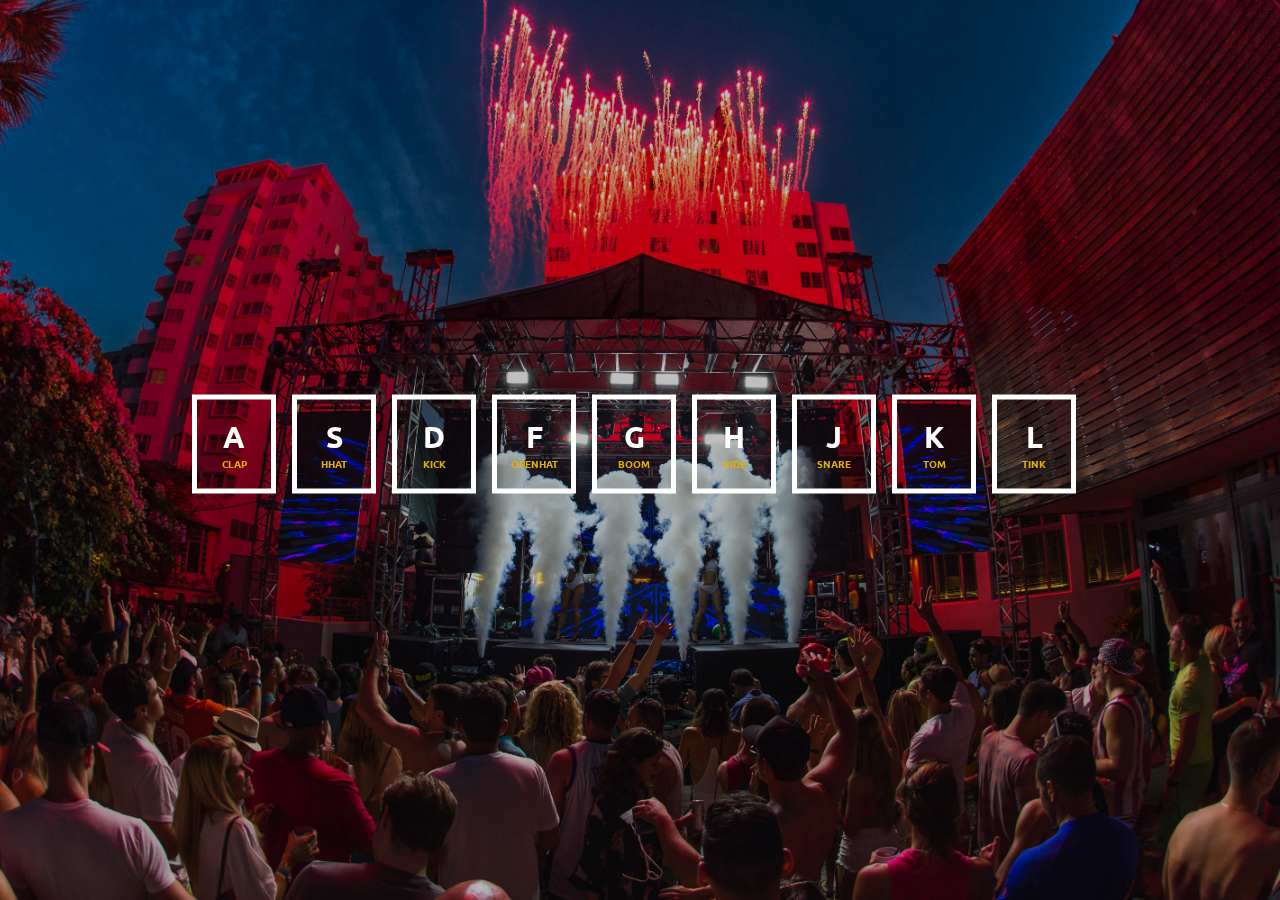
<file: day1/index.html>
<!DOCTYPE html>
<html>
  <head>
  <title>Javascript 30 | DAY 1</title>
  <meta charset="utf-8">
  <meta http-equiv="X-UA-Compatible" content="IE=edge">
  <meta name="viewport" content="width=device-width, initial-scale=1.0, user-scalable=0, minimum-scale=1.0, maximum-scale=1.0">
  <link href="https://fonts.googleapis.com/css?family=Ubuntu" rel="stylesheet">
  <link href="style.css" rel="stylesheet">       
  </head>
<body>
  <div class="container">
    <div class="key" data-key="65">A <small>CLAP</small> </div>
    <div class="key" data-key="83">S <small>HHAT</small> </div>
    <div class="key" data-key="68">D <small>KICK</small> </div>
    <div class="key" data-key="70">F <small>OPENHAT</small> </div>
    <div class="key" data-key="71">G <small>BOOM</small> </div>
    <div class="key" data-key="72">H <small>RIDE</small> </div>
    <div class="key" data-key="74">J <small>SNARE</small> </div>
    <div class="key" data-key="75">K <small>TOM</small> </div>
    <div class="key" data-key="76">L <small>TINK</small> </div>
  </div>

  <audio src="sounds/clap.wav" data-key="65"></audio>
  <audio src="sounds/hihat.wav" data-key="83"></audio>
  <audio src="sounds/kick.wav" data-key="68"></audio>
  <audio src="sounds/openhat.wav" data-key="70"></audio>
  <audio src="sounds/boom.wav" data-key="71"></audio>
  <audio src="sounds/ride.wav" data-key="72"></audio>
  <audio src="sounds/snare.wav" data-key="74"></audio>
  <audio src="sounds/tom.wav" data-key="75"></audio>
  <audio src="sounds/tink.wav" data-key="76"></audio>
  

  <!-- Scripts -->
  <script src="script.js"></script>
</body>
</html>
</file>
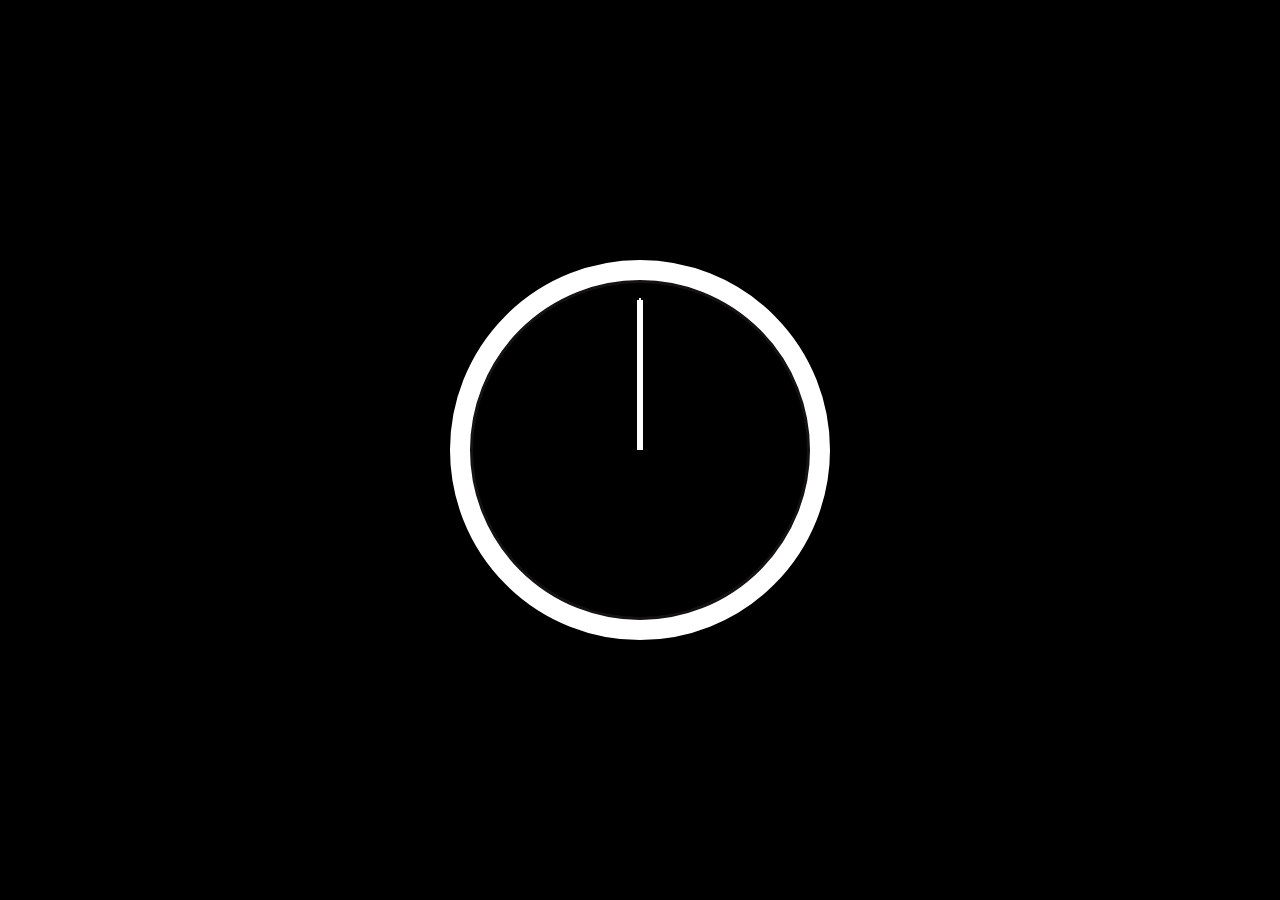
<file: day2/index.html>
<!DOCTYPE html>
<html>
  <head>
  <title>Javascript 30 | DAY 2</title>
  <meta charset="utf-8">
  <meta http-equiv="X-UA-Compatible" content="IE=edge">
  <meta name="viewport" content="width=device-width, initial-scale=1.0, user-scalable=0, minimum-scale=1.0, maximum-scale=1.0">
  <link href="https://fonts.googleapis.com/css?family=Ubuntu" rel="stylesheet">
  <link href="style.css" rel="stylesheet">       
  </head>
<body>
  <div class="clock">
    <div class="clock__face">
      <div class="hand hand--hours"></div>
      <div class="hand hand--mins"></div>
      <div class="hand hand--seconds"></div>
    </div>
  </div>

  <!-- Script -->
  <script src="script.js"></script>
</body>
</html>
</file>
<file: day1/style.css>
* {
  margin: 0;
  padding: 0;
}

html {
  box-sizing: border-box;   
}

html, body {
  height: 100%;
}

body {
  background-image: url('images/bg-min.jpg');
  background-repeat: no-repeat;
  background-attachment: fixed;
  background-size: cover;
  background-position: center center;
  position: relative;
  font-family: 'Ubuntu', sans-serif;
  overflow: hidden;
}

body:after {
  content:'';
  position: fixed;
  width: 100%;
  height: 100%;
  background-color: rgba(0,0,0,0.25);
}

.container {
  position: absolute;
  color: #fff;
  left: 50%;
  top: 50%;
  width: 100%;
  padding: 24px;
  text-align: center;
  z-index: 1;
  -moz-transform: translate(-50%,-50%);
  -webkit-transform: translate(-50%,-50%);
  transform: translate(-50%,-50%);
}

.key {
  font-size: 30px;
  width: 50px;
  font-weight: 700;
  display: inline-block;
  border: 5px solid #fff;
  margin: 0 12px 12px 0;
  text-align: center;
  padding: 18px 12px;
  -o-transition: all 0.09s;
  -ms-transition: all 0.09s;
  -moz-transition: all 0.09s;
  -webkit-transition: all 0.09s;
  transition: all 0.09s;
}

.key small {
  color: #e4ae09;
  display: block;
  font-size: 10px;
}

.playing {
  border-color: aquamarine;
  box-shadow: 0 0 10px aquamarine;
  -o-transform: scale(1.1);
  -ms-transform: scale(1.1);
  -moz-transform: scale(1.1);
  -webkit-transform: scale(1.1);
  transform: scale(1.1);
}
</file>
<file: day2/style.css>
* {
  margin: 0;
  padding: 0;
}

html {
  font-family: 'Ubuntu', sans-serif;
  text-align: center;
  font-size: 10px;
}

body {
  margin: 0;
  font-size: 2rem;
  display: flex;
  flex: 1;
  min-height: 100vh;
  align-items: center;
  background-color: #000000;
}

.clock {
  width: 300px;
  height: 300px;
  margin: 50px auto;
  border: 20px solid white;
  border-radius: 50%;
  position: relative;
  padding: 20px;
  box-shadow:
  0 0 0 4px rgba(0,0,0,0.1), inset 0 0 0 3px #38343459, inset 0 0 10px transparent, 0 0 10px rgba(0,0,0,0.2)
}

.clock__face {
  position: relative;
  width: 100%;
  height: 100%;
  transform: translateY(-3px)
}

.hand{
  width: 50%;
  height: 6px;
  background: white;
  position: absolute;
  top: 50%;
  transform-origin: 100%;
  transform: rotate(90deg);
  transition: all 0.05s;
  transition-timing-function: cubic-bezier(0.1, 2.7, 0.58, 1);
}

.hand--seconds {
  height: 2px;
}
</file>
